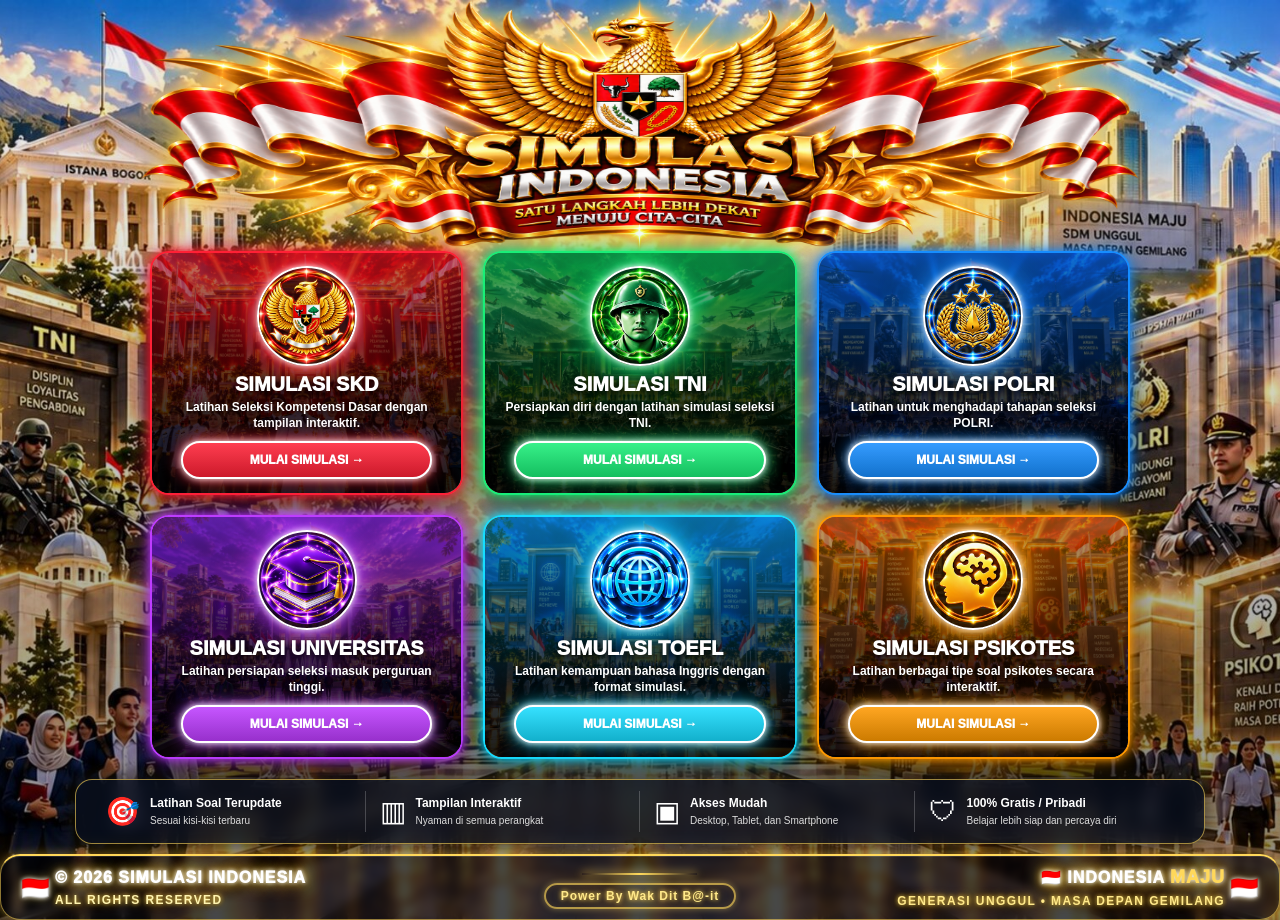
<file: index.html>
<!doctype html>
<html lang="id">
<head>
<meta charset="utf-8"><meta name="viewport" content="width=device-width,initial-scale=1">
<title>SIMULASI INDONESIA</title>
<style>
:root {
    --gold: #ffd85a;
    --red: #ff2035;
    --green: #19ee77;
    --blue: #168dff;
    --purple: #bd3cff;
    --cyan: #17dcff;
    --orange: #ff9900;
}
* {
    box-sizing: border-box;
}
html,body {
    margin: 0;
    min-height: 100%;
    font-family: Arial,Helvetica,sans-serif;
    color: #fff;
}
body {
    background: #060a12;
}
.portal {
    min-height: 100vh;
    position: relative;
    overflow: hidden;
    background: linear-gradient(180deg,rgba(0,0,0,.04),rgba(0,0,0,.3)),
url("assets/background-utama.jpg") center top/cover no-repeat;
}
.portal:after {
    content: "";
    position: absolute;
    inset: 0;
    pointer-events: none;
    background: linear-gradient(180deg,transparent 35%,rgba(0,0,0,.25) 100%);
}
.top {
    position: relative;
    z-index: 4;
    max-width: 1450px;
    margin: auto;
    padding: 12px 26px;
    display: flex;
    align-items: center;
    justify-content: flex-end;
    gap: 20px;
}
.brand {
    display: none;
}
.brand-icon {
    display: none;
}
.brand b {
    display: none;
}
.nav {
    display: flex;
    padding: 4px;
    border: 1px solid rgba(255,255,255,.35);
    border-radius: 30px;
    background: rgba(5,10,20,.7);
    backdrop-filter: blur(9px);
    box-shadow: 0 8px 25px #0008;
}
.nav a {
    padding: 10px 18px;
    border-radius: 25px;
    color: #fff;
    text-decoration: none;
    font-weight: 900;
    font-size: 13px;
}
.nav a:hover,.nav .active {
    background: linear-gradient(#fff2a1,#dba119);
    color: #15120b;
    box-shadow: 0 0 18px #ffd85a;
}
.motto {
    font-size: 12px;
    font-weight: 900;
    display: flex;
    gap: 8px;
}
.flag {
    width: 13px;
    height: 24px;
    background: linear-gradient(#e51c2b 50%,#fff 50%);
}
.portal-logo {
    position: relative;
    z-index: 5;
    width: min(1000px, 100vw);
    height: 255px;
    margin: 0 auto 2px;
	transform: translateY(-25px);
    display: flex;
    align-items: center;
    justify-content: center;
    filter: drop-shadow(0 0 8px rgba(255,216,90,.9)) drop-shadow(0 0 22px rgba(255,180,0,.45));
}
.portal-logo img {
    display: block;
    width: 100%;
    height: 100%;
    object-fit: fill;
}
.hero {
    position: relative;
    z-index: 3;
    text-align: center;
    padding: 0 12px 8px;
}
.garuda {
    font-size: 95px;
    line-height: .8;
    filter: drop-shadow(0 0 18px #ffd85a);
    margin-top: 0;
}
.kop {
    font-size: 15px;
    letter-spacing: 7px;
    font-weight: 900;
    text-shadow: 0 3px 9px #000;
}
h1 {
    margin: 2px 0;
    font-size: clamp(40px,5vw,76px);
    line-height: .95;
    font-weight: 1000;
    text-transform: uppercase;
    color: #fff;
    text-shadow: 0 5px 0 #8b5d13,0 7px 22px #000,0 0 22px #ffd85a55;
}
h1 span {
    color: #ffd64e;
}
.tag {
    font-weight: 900;
    letter-spacing: 7px;
    font-size: 14px;
    text-shadow: 0 3px 8px #000;
}
.cards {
    position: relative;
    z-index: 5;
    width: 100%;
    max-width: 1000px;
    margin: -30px auto 20px;
    padding: 0 10px;
    display: grid;
    grid-template-columns: repeat(3,1fr);
    gap: 20px;
}
.card {
    --accent: var(--red);
    --bg: url("assets/backgrounds/skd.jpg");
    position: relative;
    min-height: 235px;
    border-radius: 19px;
    overflow: hidden;
    isolation: isolate;
    border: 2px solid var(--accent);
    box-shadow: 0 0 8px var(--accent),0 0 25px color-mix(in srgb,var(--accent),transparent 35%),0 15px 30px #000a;
    transition: .2s;
}
.card:before {
    content: "";
    position: absolute;
    inset: 0;
    z-index: -2;
    background: var(--bg) center/cover no-repeat;
    filter: brightness(.65) saturate(1.25);
}
.card:after {
    content: "";
    position: absolute;
    inset: 0;
    z-index: -1;
    background: linear-gradient(180deg,color-mix(in srgb,var(--accent),transparent 58%),rgba(0,0,0,.82));
}
.card:hover {
    transform: translateY(-5px);
    box-shadow: 0 0 13px var(--accent),0 0 45px color-mix(in srgb,var(--accent),transparent 25%),0 18px 35px #000b;
}
.inside {
    height: 100%;
    min-height: 235px;
    padding: 13px 18px 14px;
    text-align: center;
    display: flex;
    flex-direction: column;
    align-items: center;
}
.icon {
    width: 100px;
    height: 100px;
    border-radius: 50%;
    overflow: hidden;
    border: 2px solid #fff;
    box-shadow: 0 0 7px #fff,0 0 22px var(--accent),0 0 42px color-mix(in srgb,var(--accent),transparent 35%);
    background: #0008;
}
.icon img {
    width: 100%;
    height: 100%;
    object-fit: cover;
}
.card h2 {
    margin: 7px 0 4px;
    font-size: 20px;
    text-shadow: 0 3px 8px #000;
    font-weight: 1000;
}
.card p {
    margin: 0 0 10px;
    font-size: 12px;
    line-height: 1.3;
    font-weight: 700;
    text-shadow: 0 2px 6px #000;
    max-width: 295px;
}
.start {
    margin-top: auto;
    width: 92%;
    padding: 10px 12px;
    border-radius: 999px;
    border: 2px solid #fff;
    color: #fff;
    font-weight: 1000;
    font-size: 12px;
    background: linear-gradient(#ffffff22,#0003),var(--accent);
    box-shadow: 0 0 7px #fff,0 0 18px var(--accent);
    cursor: pointer;
}
.start:hover {
    filter: brightness(1.16);
}
.skd {
    --accent: var(--red);
    --bg: url("assets/backgrounds/skd.jpg");
}
.tni {
    --accent: var(--green);
    --bg: url("assets/backgrounds/tni.jpg");
}
.polri {
    --accent: var(--blue);
    --bg: url("assets/backgrounds/polri.jpg");
}
.univ {
    --accent: var(--purple);
    --bg: url("assets/backgrounds/universitas.jpg");
}
.toefl {
    --accent: var(--cyan);
    --bg: url("assets/backgrounds/toefl.jpg");
}
.psi {
    --accent: var(--orange);
    --bg: url("assets/backgrounds/psikotes.jpg");
}
.features {
    position: relative;
    z-index: 5;
    max-width: 1130px;
    margin: auto;
    display: grid;
    grid-template-columns: repeat(4,1fr);
    padding: 11px 15px;
    border-radius: 17px;
    background: #09101dcc;
    border: 1px solid #ffd85a99;
    box-shadow: 0 0 25px #000a,0 0 20px #ffd85a22;
    backdrop-filter: blur(8px);
}
.feature {
    display: flex;
    align-items: center;
    gap: 10px;
    padding: 4px 14px;
    border-right: 1px solid #ffffff35;
}
.feature:last-child {
    border: 0;
}
.fi {
    font-size: 28px;
}
.feature b {
    font-size: 12px;
    display: block;
}
.feature small {
    font-size: 10px;
    color: #ddd;
}

.footer {
    position: relative;
    z-index: 5;
    max-width: 1450px;
    margin: 10px auto 0;
    padding: 10px 20px;

    display: grid;
    grid-template-columns: 1fr auto 1fr;
    align-items: center;
    gap: 18px;

    border: 1px solid rgba(255,216,90,.55);
    border-top: 2px solid #ffd85a;
    border-radius: 20px;

    background: rgba(3,6,12,.48);
    backdrop-filter: blur(4px);

    box-shadow:
        0 0 10px rgba(255,216,90,.35),
        0 0 25px rgba(255,180,0,.18),
        inset 0 1px 0 rgba(255,255,255,.12);

    font-size: 12px;
    font-weight: 900;
}

.footer-left,
.footer-center,
.footer-right {
    position: relative;
    min-width: 0;
}

.footer-left {
    text-align: left;
    padding-left: 34px;
}

.footer-left::before,
.footer-right::after {
    content: "🇮🇩";
    position: absolute;
    top: 50%;
    transform: translateY(-50%);
    font-size: 23px;

    filter:
        drop-shadow(0 0 2px #fff)
        drop-shadow(0 0 5px rgba(255,216,90,.45));
}

.footer-left::before {
    left: 0;
}

.footer-right {
    text-align: right;
    padding-right: 34px;
}

.footer-right::after {
    right: 0;
}

.footer-title {
    display: block;
    color: #fff;
    font-size: 16px;
    font-weight: 1000;
    letter-spacing: 1px;

    text-shadow:
        0 0 4px #fff,
        0 0 10px #ffd85a,
        0 0 18px rgba(255,180,0,.7),
        0 2px 5px #000;
}

.footer-sub {
    display: block;
    margin-top: 6px;
    color: #fff4b0;
    font-size: 12px;
    font-weight: 900;
    letter-spacing: 1.4px;

    text-shadow:
        0 0 4px #ffd85a,
        0 0 9px rgba(255,180,0,.65),
        0 2px 4px #000;
}

.footer-center {
    text-align: center;
    padding: 0 18px;
}

.footer-center .map {
    display: block;
    font-size: 42px;
    line-height: 1;

    filter:
        drop-shadow(0 0 4px #fff)
        drop-shadow(0 0 10px #ffd85a)
        drop-shadow(0 0 18px rgba(255,174,0,.65));
}

.footer-center .center-line {
    display: block;
    width: 115px;
    height: 2px;
    margin: 7px auto 0;

    background: linear-gradient(
        90deg,
        transparent,
        #ffd85a,
        transparent
    );

    box-shadow: 0 0 8px #ffd85a;
}

.footer-center .footer-power-center {
    display: inline-block;
    margin-top: 8px;
    padding: 4px 15px;

    border: 2px solid rgba(255,216,90,.65);
    border-radius: 999px;

    color: #ffe98a;
    font-size: 12px;
    font-weight: 900;
    letter-spacing: 1px;

    text-shadow:
        0 0 4px #ffd85a,
        0 0 8px rgba(255,180,0,.45);

    box-shadow:
        0 0 6px rgba(255,216,90,.4),
        inset 0 0 7px rgba(255,180,0,.08);
}

.footer-right .footer-title strong {
    color: #ffd85a;
    font-size: 18px;
    font-weight: 1000;

    text-shadow:
        0 0 5px #fff,
        0 0 12px #ffd85a,
        0 0 20px rgba(255,180,0,.75);
}

.footer-right .footer-sub {
    color: #ffe98a;
}

@media(max-width:600px) {
    .footer {
        grid-template-columns: 1fr;
        text-align: center;
        gap: 12px;
        padding: 15px 14px;
        border-radius: 22px;
    }

    .footer-left,
    .footer-center,
    .footer-right {
        text-align: center;
        padding: 0;
    }

    .footer-left::before,
    .footer-right::after {
        display: none;
    }

    .footer-title {
        font-size: 12px;
    }

    .footer-sub {
        font-size: 9px;
    }
}

.modal {
    display: none;
    position: fixed;
    inset: 0;
    z-index: 20;
    background: #000b;
    backdrop-filter: blur(8px);
    align-items: center;
    justify-content: center;
    padding: 20px;
}
.modal.show {
    display: flex;
}
.box {
    width: min(470px,100%);
    padding: 25px;
    border-radius: 22px;
    text-align: center;
    background: linear-gradient(145deg,#222b3a,#070c14);
    border: 1px solid #ffd85a;
    box-shadow: 0 25px 80px #000,0 0 30px #ffd85a33;
}
.box h3 {
    color: #ffe27a;
    margin: 0 0 8px;
    font-size: 25px;
}
.box p {
    color: #ddd;
}
.actions {
    display: flex;
    gap: 10px;
    justify-content: center;
}
.actions button {
    border: 0;
    border-radius: 12px;
    padding: 12px 17px;
    font-weight: 1000;
    cursor: pointer;
}
.cancel {
    background: #384151;
    color: #fff;
}
.go {
    background: linear-gradient(#ffe97d,#ffae00);
}

@media(max-width:950px){
.portal-logo {
    width: min(760px, 92vw);
    height: 205px;
}
.portal-logo img {
    width: 100%;
    height: 100%;
    object-fit: fill;
}
.top {
    justify-content: center;
    flex-wrap: wrap;
}
.motto {
    display: none;
}
.cards {
    grid-template-columns: repeat(2,1fr);
    max-width: 760px;
}
.features {
    grid-template-columns: repeat(2,1fr);
    margin: 0 15px;
}
.feature:nth-child(2) {
    border-right: 0;
}
}

@media(max-width:600px){
.portal-logo {
    width: 94vw;
    height: 145px;
}
.portal-logo img {
    width: 100%;
    height: 100%;
    object-fit: fill;
}
.top {
    padding: 9px;
}
.brand b {
    font-size: 15px;
}
.brand-icon {
    font-size: 31px;
}
.nav a {
    padding: 8px 9px;
    font-size: 10px;
}
.garuda {
    font-size: 60px;
}
.kop {
    font-size: 9px;
    letter-spacing: 4px;
}
h1 {
    font-size: 38px;
}
.tag {
    font-size: 9px;
    letter-spacing: 3px;
}
.cards {
    grid-template-columns: 1fr;
    padding: 0 12px;
}
.card,.inside {
    min-height: 215px;
}
.features {
    grid-template-columns: 1fr;
}
.feature {
    border-right: 0;
    border-bottom: 1px solid #ffffff24;
    padding: 8px;
}
.feature:last-child {
    border-bottom: 0;
}
.footer {
    flex-direction: column;
    text-align: center;
    gap: 8px;
}
.actions {
    flex-direction: column;
}
}

/* ===== DEFAULT DESKTOP 80% ===== */
@media (min-width: 951px) {
    body {
        zoom: 1;
    }
}

/* Browser/device fallback where zoom is not honored */
@supports not (zoom: 0.8) {
    @media (min-width: 951px) {
        .portal {
            transform: scale(0.8);
            transform-origin: top left;
            width: 125%;
        }
    }
}

</style>
</head>

<body>

<div class="portal">

<header class="top">
  <div class="motto">
   
  </div>
</header>

<div class="portal-logo">

    <img
        src="assets/garuda-simulasi-indonesia.png"
        alt="Garuda SIMULASI INDONESIA"
    >

</div>

<main class="cards">

<article class="card skd">

  <div class="inside">

    <div class="icon">
      <img src="assets/icons/skd.png" alt="SKD">
    </div>

    <h2>SIMULASI SKD</h2>

    <p>
        Latihan Seleksi Kompetensi Dasar dengan tampilan interaktif.
    </p>

    <button
      class="start"
      data-title="SIMULASI SKD"
      data-desc="Anda akan menuju halaman simulasi SKD."
      data-url="peserta/peserta/index.html">

      MULAI SIMULASI →

    </button>

  </div>

</article>

<article class="card tni">

    <div class="inside">

        <div class="icon">
            <img src="assets/icons/tni.png" alt="TNI">
        </div>

        <h2>SIMULASI TNI</h2>

        <p>
            Persiapkan diri dengan latihan simulasi seleksi TNI.
        </p>

        <button
            class="start"
            data-title="SIMULASI TNI"
            data-desc="Anda akan menuju halaman simulasi TNI."
            data-url="simulasi-tni/index.html"
        >

            MULAI SIMULASI →

        </button>

    </div>

</article>

<article class="card polri">

    <div class="inside">

        <div class="icon">
            <img src="assets/icons/polri.png" alt="POLRI">
        </div>

        <h2>SIMULASI POLRI</h2>

        <p>
            Latihan untuk menghadapi tahapan seleksi POLRI.
        </p>

        <button
            class="start"
            data-title="SIMULASI POLRI"
            data-desc="Anda akan menuju halaman simulasi POLRI."
            data-url="simulasi-polri/index.html"
        >

            MULAI SIMULASI →

        </button>

    </div>

</article>

<article class="card univ">

    <div class="inside">

        <div class="icon">
            <img src="assets/icons/universitas.png" alt="Universitas">
        </div>

        <h2>SIMULASI UNIVERSITAS</h2>

        <p>
            Latihan persiapan seleksi masuk perguruan tinggi.
        </p>

        <button
            class="start"
            data-title="SIMULASI UNIVERSITAS"
            data-desc="Anda akan menuju halaman simulasi Universitas."
            data-url="simulasi-universitas/index.html"
        >

            MULAI SIMULASI →

        </button>

    </div>

</article>

<article class="card toefl">

    <div class="inside">

        <div class="icon">
            <img src="assets/icons/toefl.png" alt="TOEFL">
        </div>

        <h2>SIMULASI TOEFL</h2>

        <p>
            Latihan kemampuan bahasa Inggris dengan format simulasi.
        </p>

        <button
            class="start"
            data-title="SIMULASI TOEFL"
            data-desc="Anda akan menuju halaman simulasi TOEFL."
            data-url="simulasi-toefl/index.html"
        >

            MULAI SIMULASI →

        </button>

    </div>

</article>

<article class="card psi">

    <div class="inside">

        <div class="icon">
            <img src="assets/icons/psikotes.png" alt="Psikotes">
        </div>

        <h2>SIMULASI PSIKOTES</h2>

        <p>
            Latihan berbagai tipe soal psikotes secara interaktif.
        </p>

        <button
            class="start"
            data-title="SIMULASI PSIKOTES"
            data-desc="Anda akan menuju halaman simulasi Psikotes."
            data-url="simulasi-psikotes/index.html"
        >

            MULAI SIMULASI →

        </button>

    </div>

</article>

</main>

<section class="features" id="tentang">

  <div class="feature">
    <span class="fi">🎯</span>
    <span>
        <b>Latihan Soal Terupdate</b>
        <small>Sesuai kisi-kisi terbaru</small>
    </span>
  </div>

  <div class="feature" id="panduan">
    <span class="fi">▥</span>
    <span>
        <b>Tampilan Interaktif</b>
        <small>Nyaman di semua perangkat</small>
    </span>
  </div>

  <div class="feature">
    <span class="fi">▣</span>
    <span>
        <b>Akses Mudah</b>
        <small>Desktop, Tablet, dan Smartphone</small>
    </span>
  </div>

  <div class="feature" id="kontak">
    <span class="fi">🛡</span>
    <span>
        <b>100% Gratis / Pribadi</b>
        <small>Belajar lebih siap dan percaya diri</small>
    </span>
  </div>

</section>

<footer class="footer">

    <div class="footer-left">

        <span class="footer-title">
            © 2026 SIMULASI INDONESIA
        </span>

        <span class="footer-sub">
            ALL RIGHTS RESERVED
        </span>

    </div>

    <div class="footer-center">

        <span class="map">
            
        </span>

        <span class="center-line"></span>

        <span class="footer-power-center">
            Power By Wak Dit B@-it
        </span>

    </div>

    <div class="footer-right">

        <span class="footer-title">
            🇮🇩 INDONESIA <strong>MAJU</strong>
        </span>

        <span class="footer-sub">
            GENERASI UNGGUL • MASA DEPAN GEMILANG
        </span>

    </div>

</footer>

</div>

<div class="modal" id="modal">

    <div class="box">

        <h3 id="mt"></h3>

        <p id="md"></p>

        <div class="actions">

            <button class="cancel" id="cancel">
                BATAL
            </button>

            <button class="go" id="go">
                LANJUT KE SIMULASI →
            </button>

        </div>

    </div>

</div>

<script>

let url = "";

const modal = document.getElementById("modal");

document.querySelectorAll(".start").forEach((button) => {

    button.onclick = () => {

        url = button.dataset.url;

        mt.textContent = button.dataset.title;

        md.textContent = button.dataset.desc;

        modal.classList.add("show");

    };

});

cancel.onclick = () => {

    modal.classList.remove("show");

};

go.onclick = () => {

    if (url) {

        location.href = url;

    }

};

modal.onclick = (event) => {

    if (event.target === modal) {

        modal.classList.remove("show");

    }

};

</script>

</body>
</html>
</file>
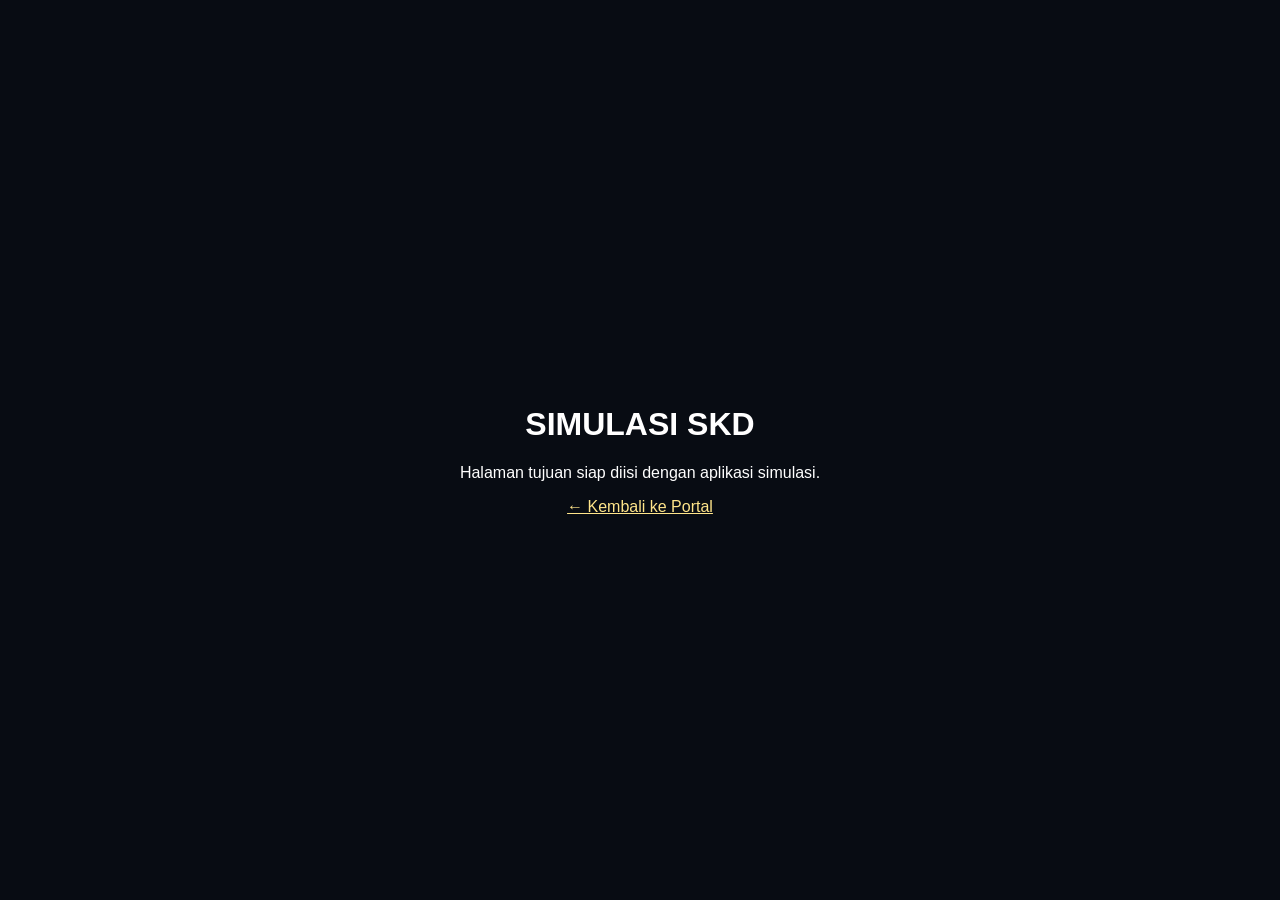
<file: peserta/index.html>
<!doctype html><html lang="id"><head><meta charset="utf-8"><meta name="viewport" content="width=device-width,initial-scale=1"><title>SIMULASI SKD</title><style>body{margin:0;min-height:100vh;display:grid;place-items:center;background:#080c13;color:#fff;font-family:Arial}main{text-align:center}a{color:#ffe58a}</style></head><body><main><h1>SIMULASI SKD</h1><p>Halaman tujuan siap diisi dengan aplikasi simulasi.</p><a href="../index.html">← Kembali ke Portal</a></main></body></html>
</file>
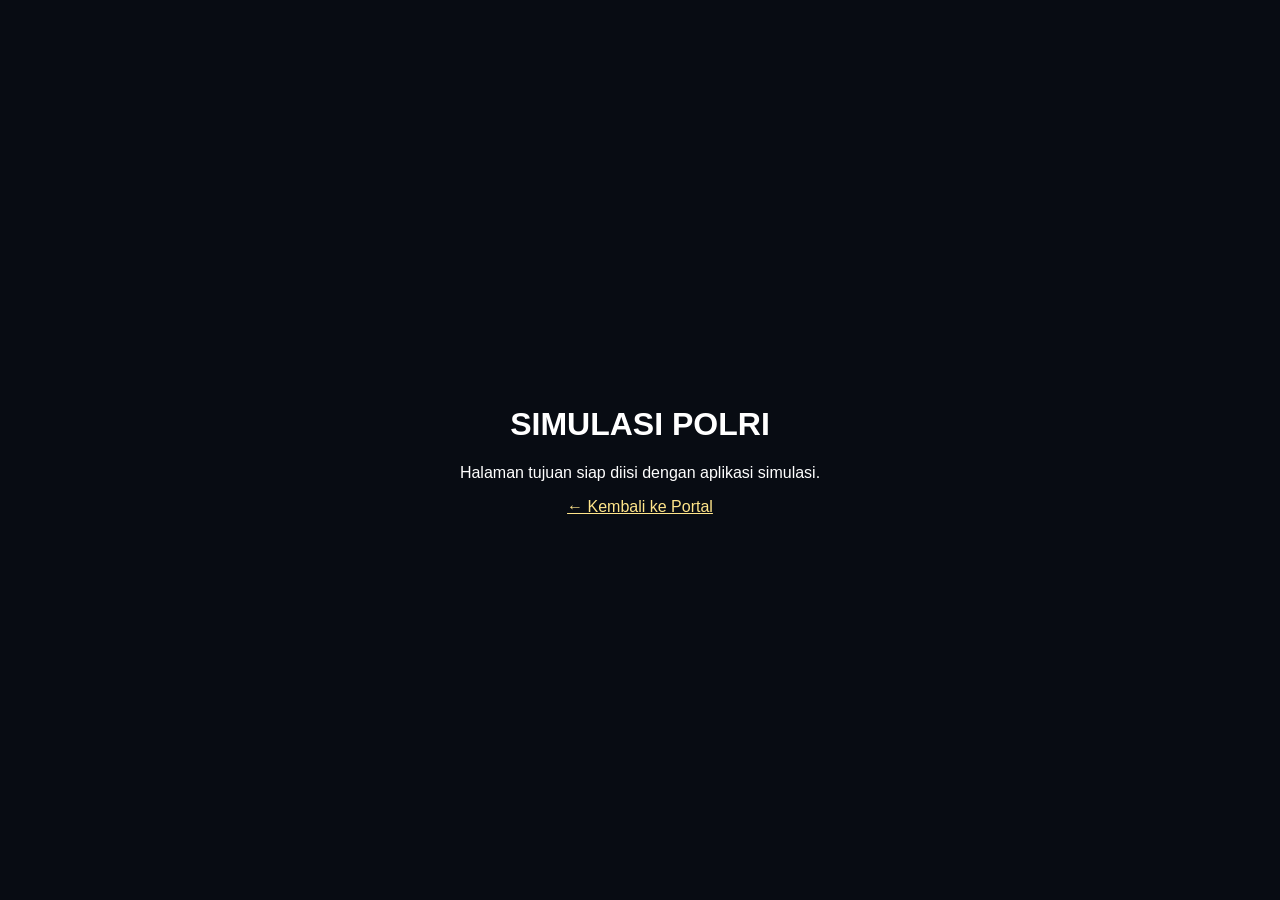
<file: simulasi-polri/index.html>
<!doctype html><html lang="id"><head><meta charset="utf-8"><meta name="viewport" content="width=device-width,initial-scale=1"><title>SIMULASI POLRI</title><style>body{margin:0;min-height:100vh;display:grid;place-items:center;background:#080c13;color:#fff;font-family:Arial}main{text-align:center}a{color:#ffe58a}</style></head><body><main><h1>SIMULASI POLRI</h1><p>Halaman tujuan siap diisi dengan aplikasi simulasi.</p><a href="../index.html">← Kembali ke Portal</a></main></body></html>
</file>
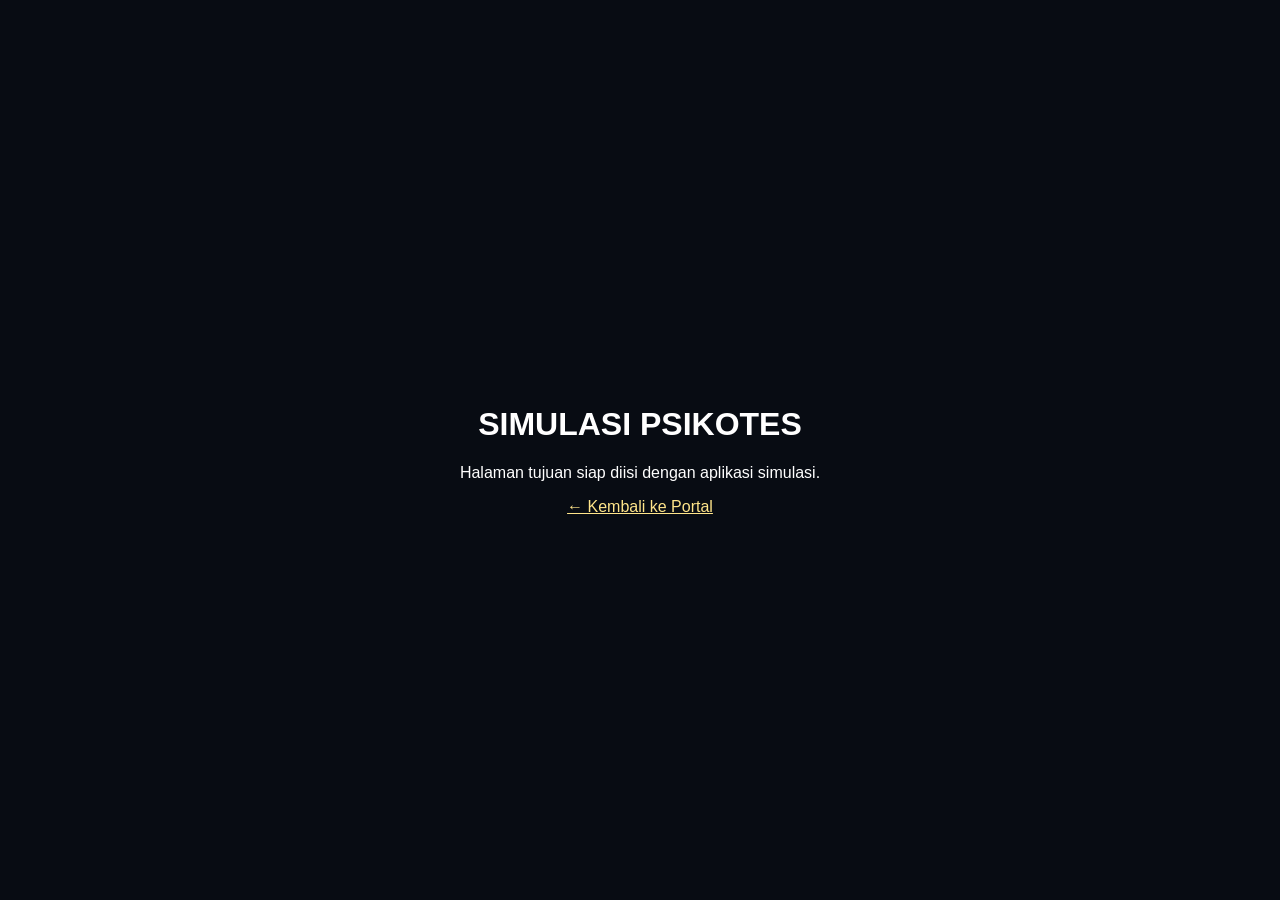
<file: simulasi-psikotes/index.html>
<!doctype html><html lang="id"><head><meta charset="utf-8"><meta name="viewport" content="width=device-width,initial-scale=1"><title>SIMULASI PSIKOTES</title><style>body{margin:0;min-height:100vh;display:grid;place-items:center;background:#080c13;color:#fff;font-family:Arial}main{text-align:center}a{color:#ffe58a}</style></head><body><main><h1>SIMULASI PSIKOTES</h1><p>Halaman tujuan siap diisi dengan aplikasi simulasi.</p><a href="../index.html">← Kembali ke Portal</a></main></body></html>
</file>
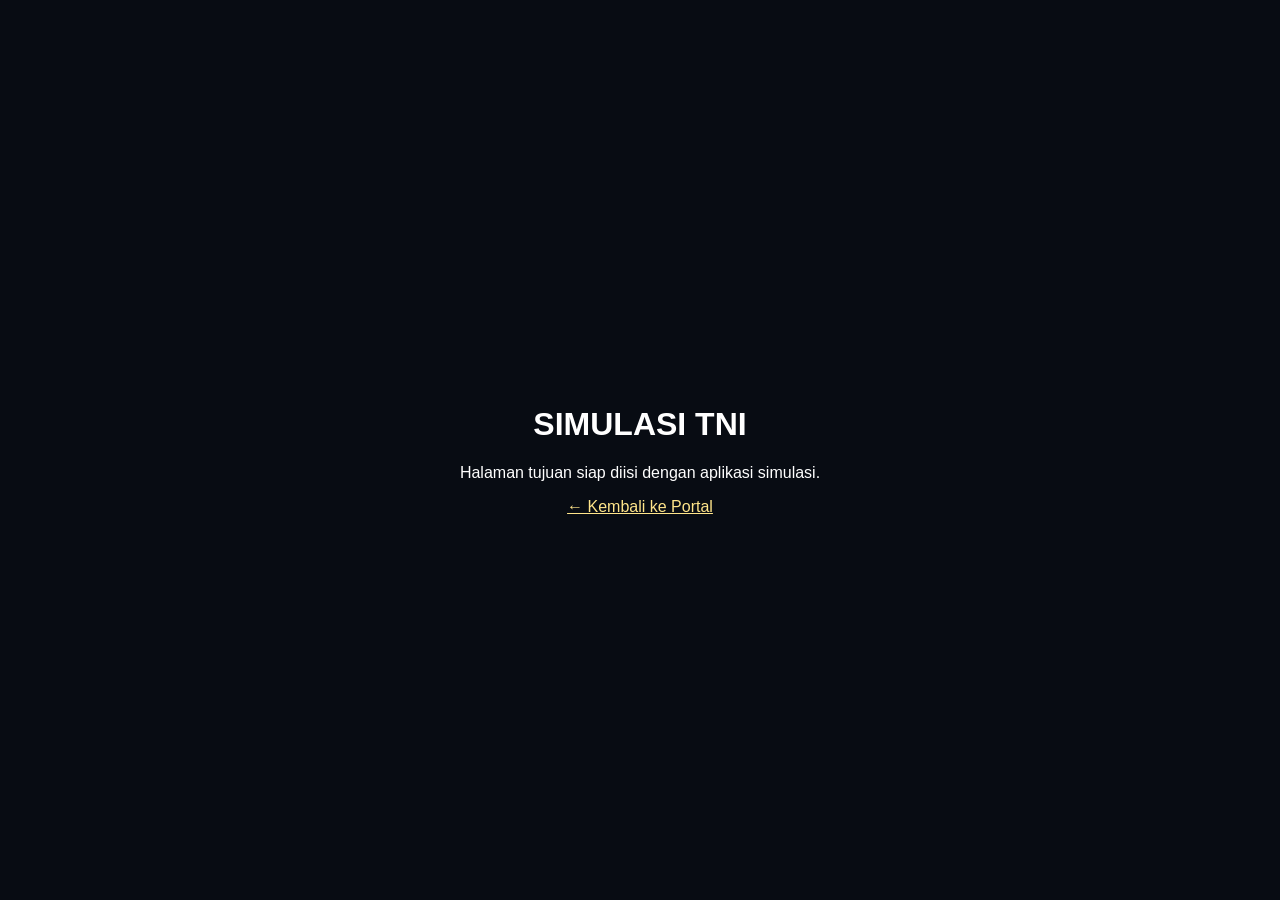
<file: simulasi-tni/index.html>
<!doctype html><html lang="id"><head><meta charset="utf-8"><meta name="viewport" content="width=device-width,initial-scale=1"><title>SIMULASI TNI</title><style>body{margin:0;min-height:100vh;display:grid;place-items:center;background:#080c13;color:#fff;font-family:Arial}main{text-align:center}a{color:#ffe58a}</style></head><body><main><h1>SIMULASI TNI</h1><p>Halaman tujuan siap diisi dengan aplikasi simulasi.</p><a href="../index.html">← Kembali ke Portal</a></main></body></html>
</file>
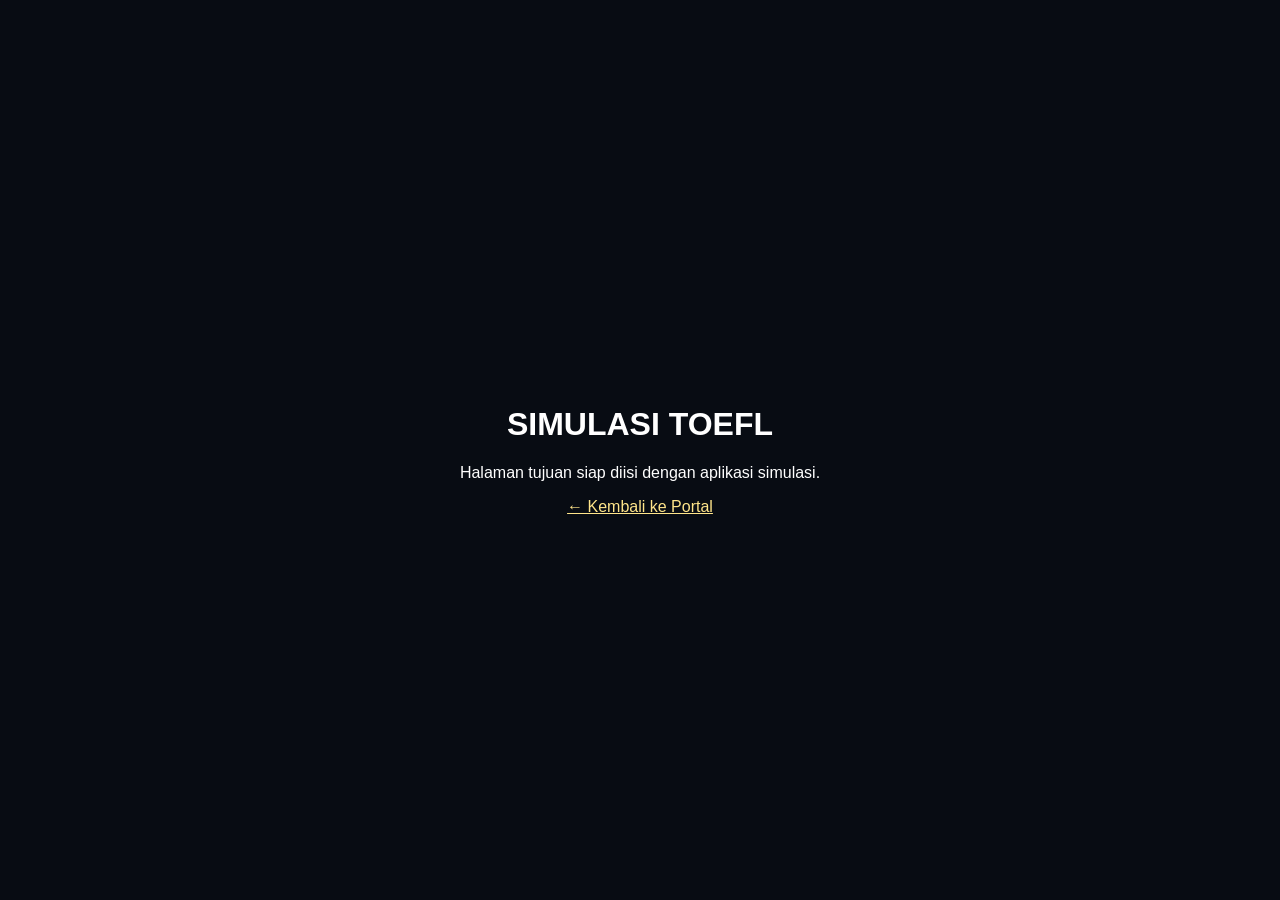
<file: simulasi-toefl/index.html>
<!doctype html><html lang="id"><head><meta charset="utf-8"><meta name="viewport" content="width=device-width,initial-scale=1"><title>SIMULASI TOEFL</title><style>body{margin:0;min-height:100vh;display:grid;place-items:center;background:#080c13;color:#fff;font-family:Arial}main{text-align:center}a{color:#ffe58a}</style></head><body><main><h1>SIMULASI TOEFL</h1><p>Halaman tujuan siap diisi dengan aplikasi simulasi.</p><a href="../index.html">← Kembali ke Portal</a></main></body></html>
</file>
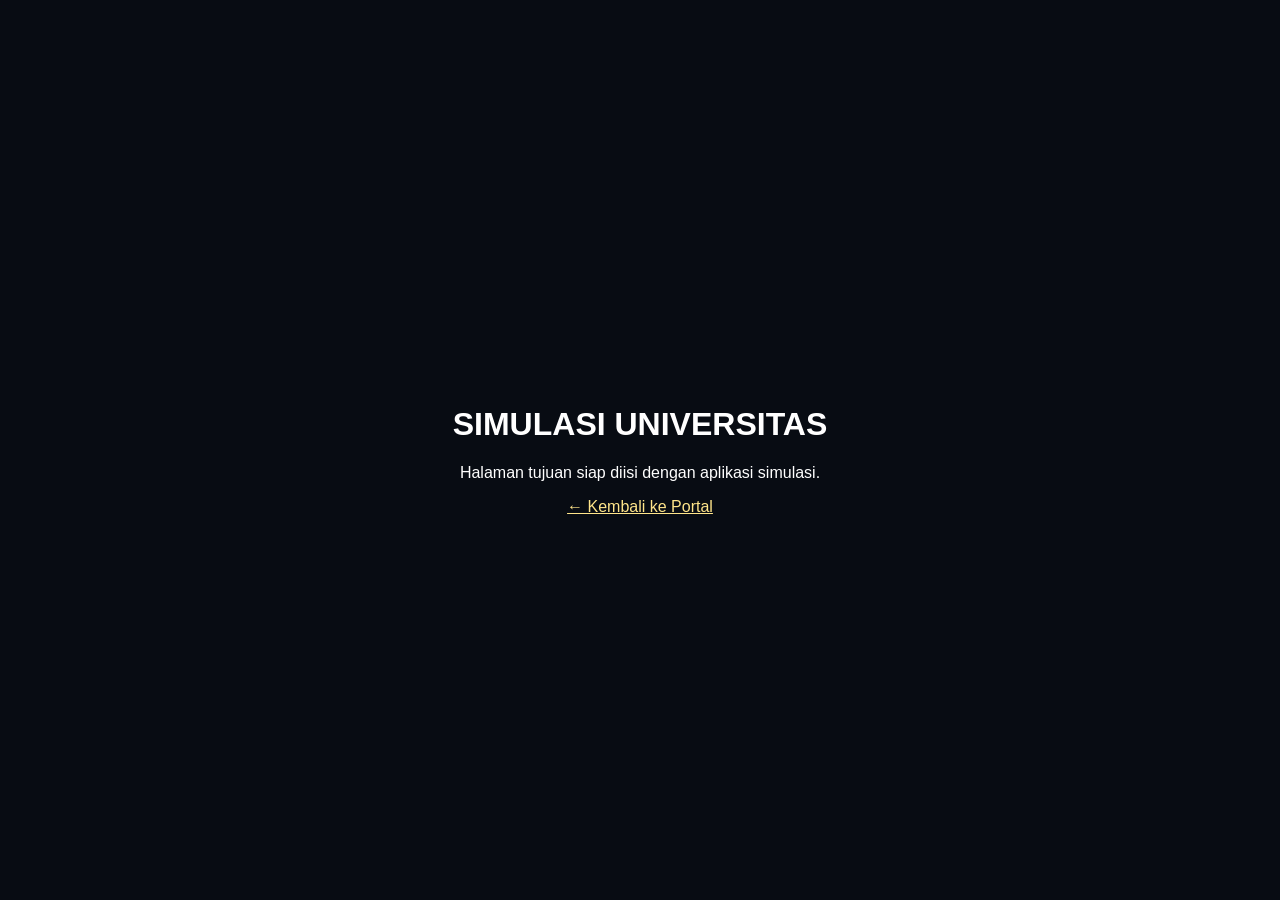
<file: simulasi-universitas/index.html>
<!doctype html><html lang="id"><head><meta charset="utf-8"><meta name="viewport" content="width=device-width,initial-scale=1"><title>SIMULASI UNIVERSITAS</title><style>body{margin:0;min-height:100vh;display:grid;place-items:center;background:#080c13;color:#fff;font-family:Arial}main{text-align:center}a{color:#ffe58a}</style></head><body><main><h1>SIMULASI UNIVERSITAS</h1><p>Halaman tujuan siap diisi dengan aplikasi simulasi.</p><a href="../index.html">← Kembali ke Portal</a></main></body></html>
</file>
